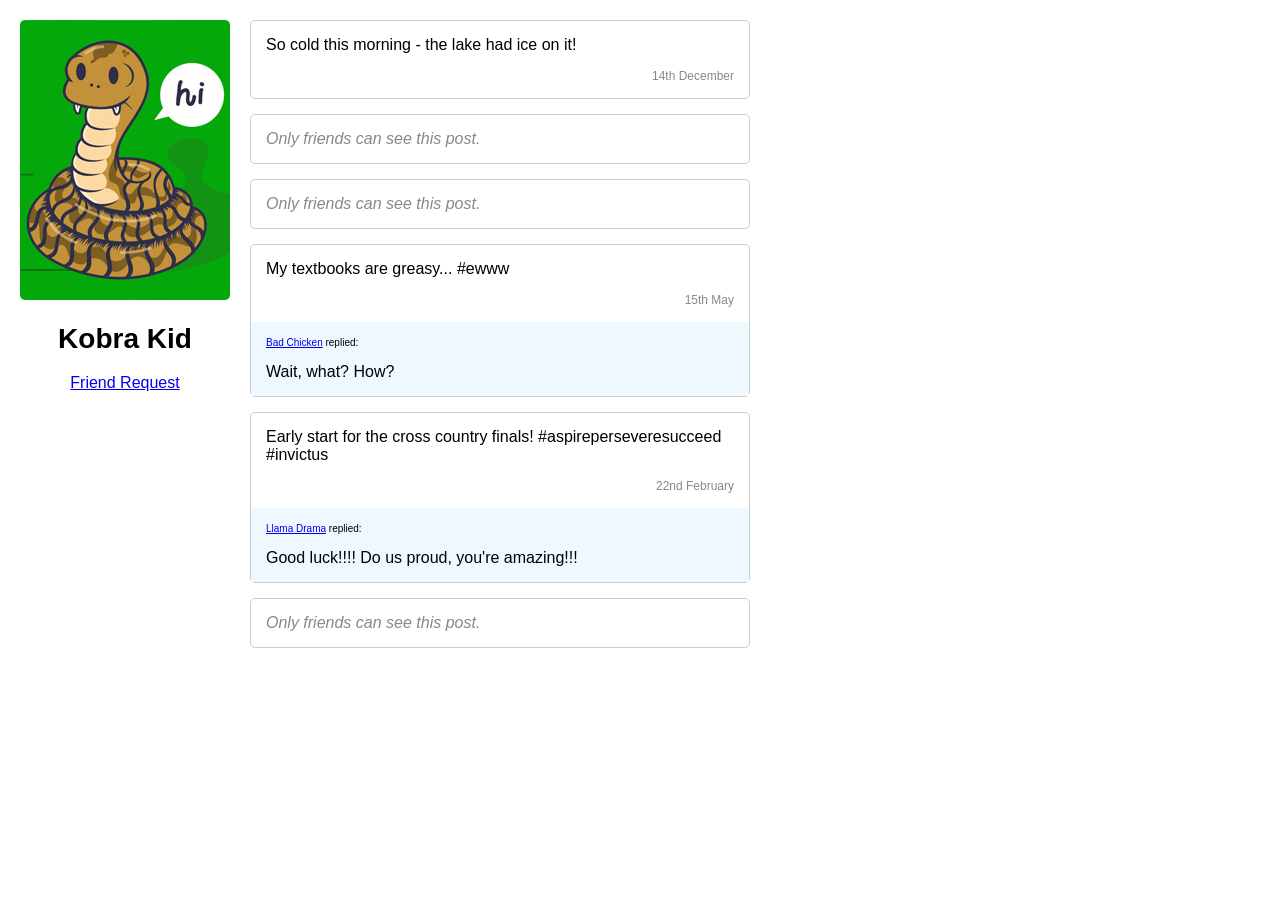
<file: index.html>
<!DOCTYPE html>
<html>
  <head>
    <meta charset="utf-8">
    <meta name="viewport" content="width=device-width">
    <title>FaceBox - Kobra Kid</title>
    <link href="style.css" rel="stylesheet" type="text/css" />
  </head>
  <body>
    <div class="bio">
      <img src="kobra.jpg" />
      <h1>Kobra Kid</h1>
      <p><a id="kobraMail" onclick="showMessage(); return false" href="/tools/social/friend-request.asp?user=kobra-kid&replyto=kobrakid%40gmail-com">Friend Request</a></p>
      <script>
        function showMessage() {
          document.getElementById("friendMessage").style.visibility = "visible";
        }
      </script>
      <p id="friendMessage" class="no">This user has declined your friend request.</p>
    </div>
    <div class="posts">
      <div class="post">
        <p>So cold this morning - the lake had ice on it!</p>
        <p class="date">14th December</p>
      </div>
      <div class="post">
        <p class="private">Only friends can see this post.</p>
      </div>
      <div class="post">
        <p class="private">Only friends can see this post.</p>
      </div>
      <div class="post">
        <p>My textbooks are greasy... #ewww</p>
        <p class="date">15th May</p>
        <p class="reply-name"><a href="chicken.html">Bad Chicken</a> replied:</p>
        <p class="reply-post">Wait, what? How?</p>
      </div>
      <div class="post">
        <p>Early start for the cross country finals! #aspireperseveresucceed #invictus</p>
        <p class="date">22nd February</p>
        <p class="reply-name"><a href="llama.html">Llama Drama</a> replied:</p>
        <p class="reply-post">Good luck!!!! Do us proud, you're amazing!!!</p>
      </div>
      <div class="post">
        <p class="private">Only friends can see this post.</p>
      </div>
    </div>
    <script>
      var year = new Date().getFullYear() - 15
      document.getElementById("kobraMail").href = "/tools/social/friend-request.asp?user=kobra-kid&replyto=kobrakid" + year + "%40gmail-com";
    </script>
  </body>
</html>
</file>
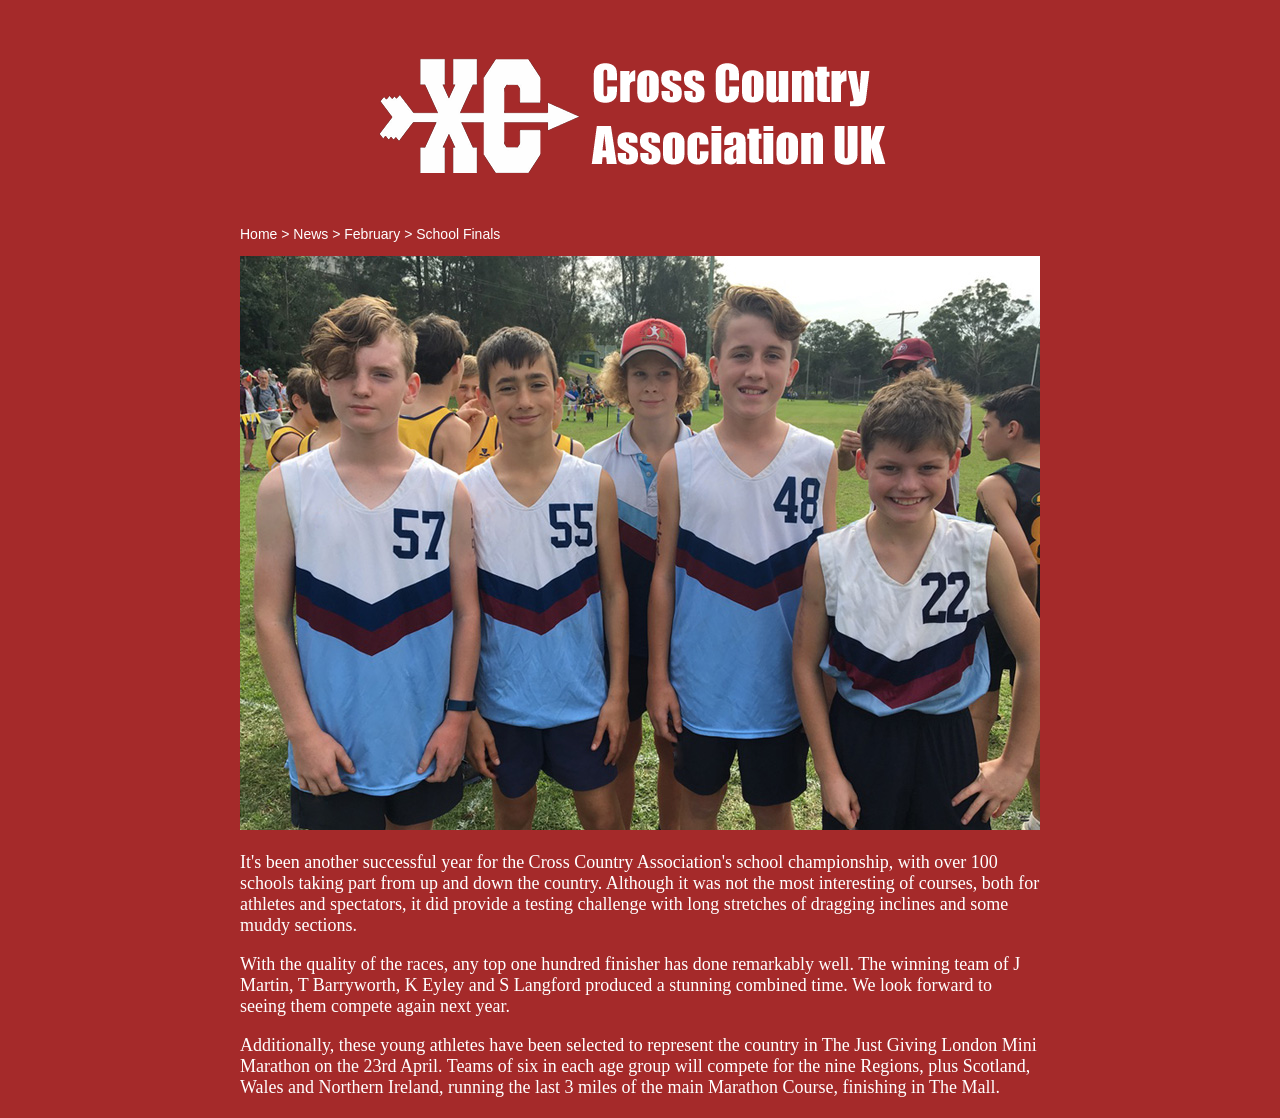
<file: ccnews.html>
<!DOCTYPE html>
<html>
  <head>
    <meta charset="utf-8">
    <meta name="viewport" content="width=device-width">
    <title>Cross Country Association UK</title>
    <link href="cc-style.css" rel="stylesheet" type="text/css" />
  </head>
  <body>
    <div>
      <img src="cclogo.png" />
      <p class="breadcrumb">Home > News > February > School Finals</p>
      <img src="winners.jpg" />
      <p>It's been another successful year for the Cross Country Association's school championship, with over 100 schools taking part from up and down the country. Although it was not the most interesting of courses, both for athletes and spectators, it did provide a testing challenge with long stretches of dragging inclines and some muddy sections.</p>
      <p>With the quality of the races, any top one hundred finisher has done remarkably well. The winning team of J Martin, T Barryworth, K Eyley and S Langford produced a stunning combined time. We look forward to seeing them compete again next year.</p>
      <p>Additionally, these young athletes have been selected to represent the country in The Just Giving London Mini Marathon on the 23rd April. Teams of six in each age group will compete for the nine Regions, plus Scotland, Wales and Northern Ireland, running the last 3 miles of the main Marathon Course, finishing in The Mall.</p>
    </div>
  </body>
</html>
</file>
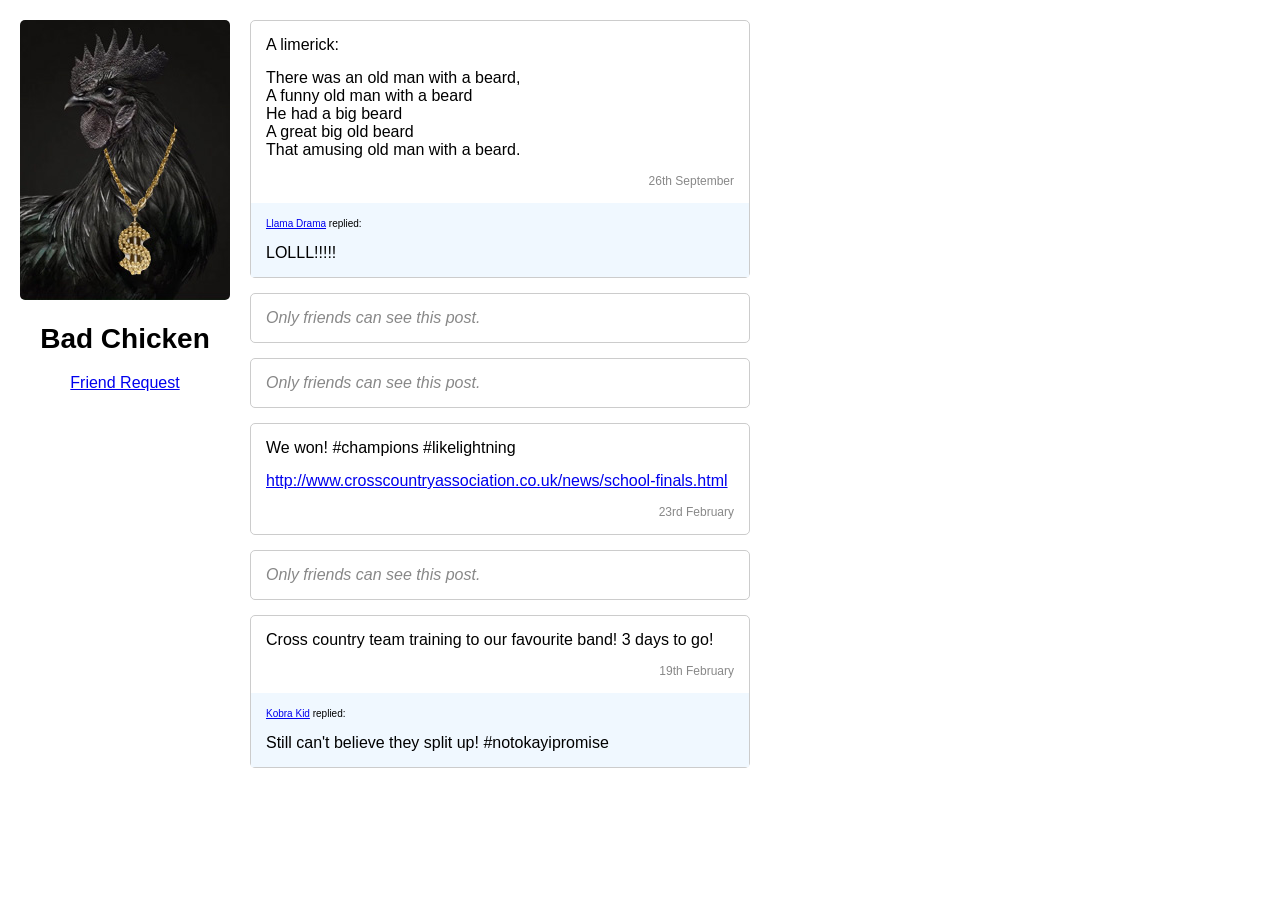
<file: chicken.html>
<!DOCTYPE html>
<html>
  <head>
    <meta charset="utf-8">
    <meta name="viewport" content="width=device-width">
    <title>FaceBox - Bad Chicken</title>
    <link href="style.css" rel="stylesheet" type="text/css" />
  </head>
  <body>
    <div class="bio">
      <img src="chicken.jpg" />
      <h1>Bad Chicken</h1>
      <p><a onclick="showMessage(); return false" href="/tools/social/friend-request.asp?user=bad-chicken&replyto=gerardwayisagod%40hotmail-co-uk">Friend Request</a></p>
      <script>
        function showMessage() {
          document.getElementById("friendMessage").style.visibility = "visible";
        }
      </script>
      <p id="friendMessage" class="no">This user has declined your friend request.</p>
    </div>
    <div class="posts">
      <div class="post">
        <p>A limerick:</p>
        <p>There was an old man with a beard,<br />
        A funny old man with a beard<br />
        He had a big beard<br />
        A great big old beard<br />
        That amusing old man with a beard.</p>
        <p class="date">26th September</p>
        <p class="reply-name"><a href="llama.html">Llama Drama</a> replied:</p>
        <p class="reply-post">LOLLL!!!!!</p>
      </div>
      <div class="post">
        <p class="private">Only friends can see this post.</p>
      </div>
      <div class="post">
        <p class="private">Only friends can see this post.</p>
      </div>
      <div class="post">
        <p>We won! #champions #likelightning</p>
        <p><a href="ccnews.html">http://www.crosscountryassociation.co.uk/news/school-finals.html</a></p>
        <p class="date">23rd February</p>
      </div>
      <div class="post">
        <p class="private">Only friends can see this post.</p>
      </div>
      <div class="post">
        <p>Cross country team training to our favourite band! 3 days to go!</p>
        <p class="date">19th February</p>
        <p class="reply-name"><a href="index.html">Kobra Kid</a> replied:</p>
        <p class="reply-post">Still can't believe they split up! #notokayipromise</p>
      </div>
    </div>
  </body>
</html>
</file>
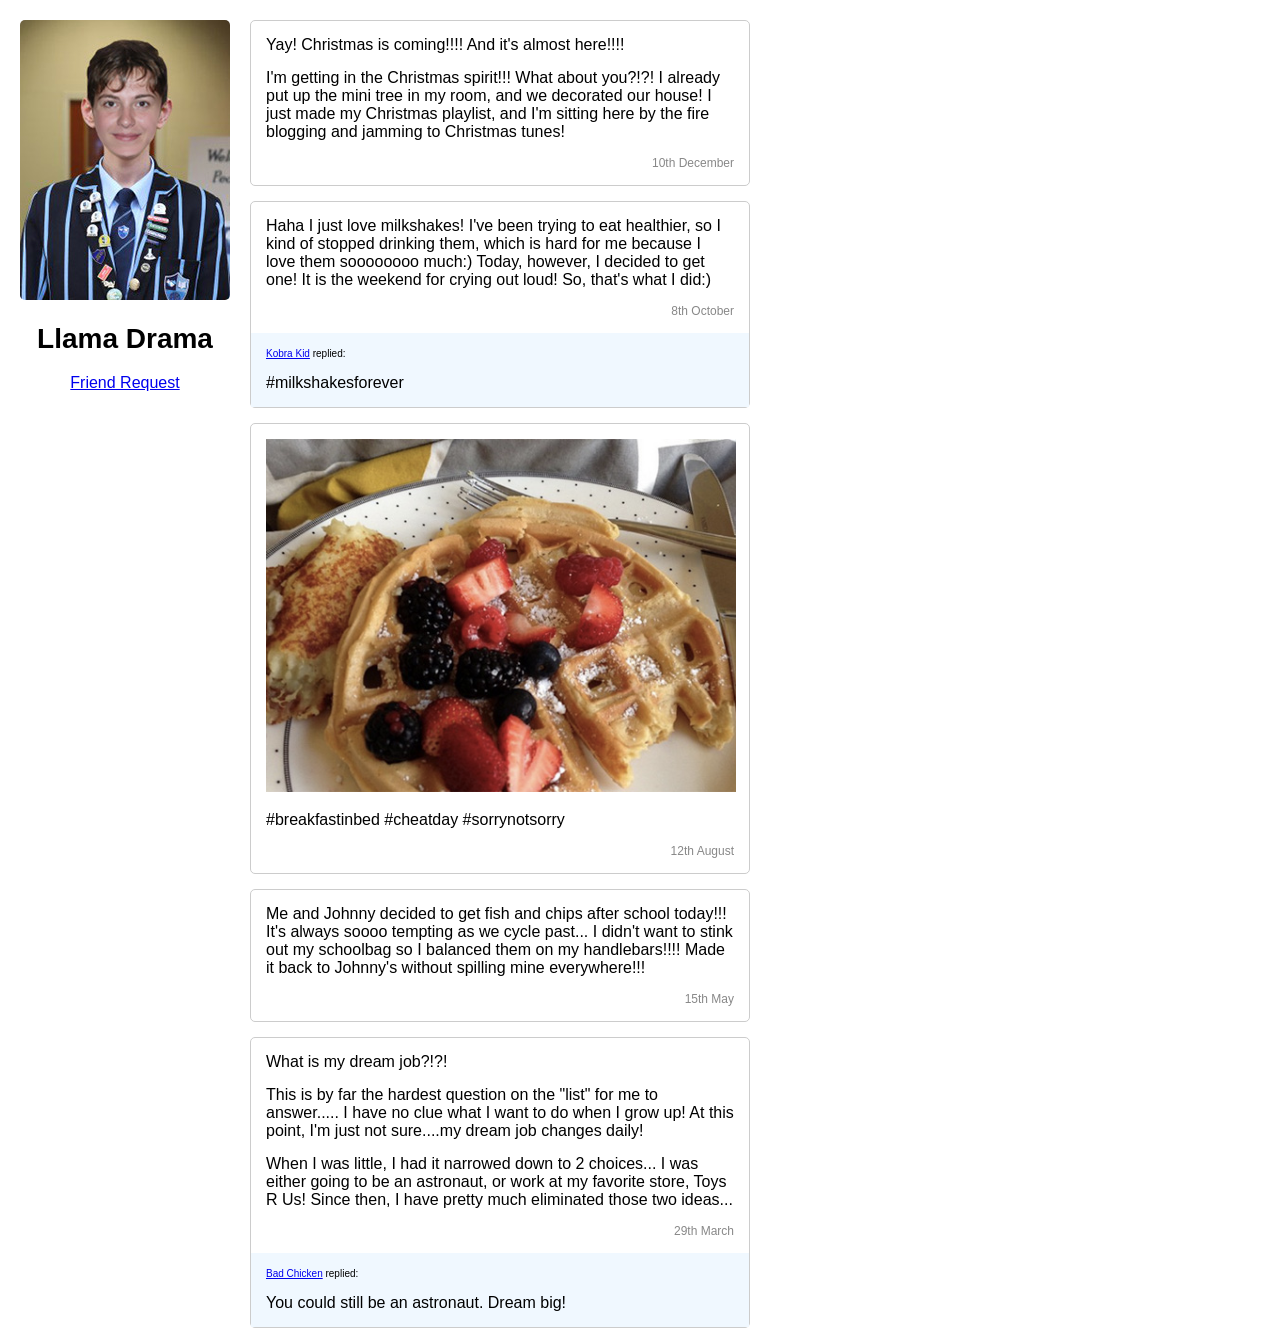
<file: llama.html>
<!DOCTYPE html>
<html>
  <head>
    <meta charset="utf-8">
    <meta name="viewport" content="width=device-width">
    <title>FaceBox - Llama Drama</title>
    <link href="style.css" rel="stylesheet" type="text/css" />
  </head>
  <body>
    <div class="bio">
      <img src="llama.jpg" />
      <h1>Llama Drama</h1>
      <p><a onclick="showMessage(); return false" href="/tools/social/friend-request.asp?user=llama-drama&replyto=athousandpurplesuns%40yahoo-com">Friend Request</a></p>
      <script>
        function showMessage() {
          document.getElementById("friendMessage").style.visibility = "visible";
        }
      </script>
      <p id="friendMessage" class="yes">This user has accepted your friend request!</p>
    </div>
    <div class="posts">
      <div class="post">
        <p>Yay! Christmas is coming!!!! And it's almost here!!!!</p>
        <p>I'm getting in the Christmas spirit!!! What about you?!?! I already put up the mini tree in my room, and we decorated our house! I just made my Christmas playlist, and I'm sitting here by the fire blogging and jamming to Christmas tunes!</p>
        <p class="date">10th December</p>
      </div>
      <div class="post">
        <p>Haha I just love milkshakes! I've been trying to eat healthier, so I kind of stopped drinking them, which is hard for me because I love them soooooooo much:) Today, however, I decided to get one! It is the weekend for crying out loud! So, that's what I did:)</p>
        <p class="date">8th October</p>
        <p class="reply-name"><a href="index.html">Kobra Kid</a> replied:</p>
        <p class="reply-post">#milkshakesforever</p>
      </div>
      <div class="post">
        <img src="1012_445693515.jpg" />
        <p>#breakfastinbed #cheatday #sorrynotsorry</p>
        <p class="date">12th August</p>
      </div>
      <div class="post">
        <p>Me and Johnny decided to get fish and chips after school today!!! It's always soooo tempting as we cycle past... I didn't want to stink out my schoolbag so I balanced them on my handlebars!!!! Made it back to Johnny's without spilling mine everywhere!!!</p>
        <p class="date">15th May</p>
      </div>
      <div class="post">
        <p>What is my dream job?!?!</p>
        <p>This is by far the hardest question on the "list" for me to answer..... I have no clue what I want to do when I grow up! At this point, I'm just not sure....my dream job changes daily!</p>
        <p>When I was little, I had it narrowed down to 2 choices... I was either going to be an astronaut, or work at my favorite store, Toys R Us! Since then, I have pretty much eliminated those two ideas...</p>
        <p class="date">29th March</p>
        <p class="reply-name"><a href="chicken.html">Bad Chicken</a> replied:</p>
        <p class="reply-post">You could still be an astronaut. Dream big!</p>
    </div>
  </body>
</html>
</file>
<file: style.css>
body {
  margin: 20px;
  font-family: 'Lucida Sans', Verdana, sans-serif;
}

.bio {
  width: 210px;
  margin-right: 20px;
  float: left;
  text-align: center;
}

.bio img {
  border-radius: 5px;
}

.bio h1 {
  font-size: 28px;
}

#friendMessage {
  font-size: 14px;
  visibility: hidden;
}

.no {
  color: red;
}

.yes {
  color: green;
}

.posts {
  float: left;
  width: 500px;
}

.post {
  border: 1px solid #ccc;
  border-radius: 5px;
  margin-bottom: 15px;
  padding-top: 15px;
}

.post p, .post img {
  margin: 0;
  padding: 0 15px 15px;
}

.post img {
  width: 470px;
}

.reply-name, .reply-post {
  background-color: aliceblue;
}

p.reply-name {
  font-size: 10px;
  padding-top: 15px;
}

.private, .date {
  color: #888;
}

.private {
  font-style: italic;
}

.date {
  text-align: right;
  font-size: 12px;
}
</file>
<file: cc-style.css>
body {
  background-color: brown;
}
body div {
  width: 800px;
  margin: 20px auto;
}

p {
  font-size: 18px;
  color: #fff;
}

.breadcrumb {
  font-size: 14px;
  font-family: 'Franklin Gothic Medium', 'Arial Narrow', Arial, sans-serif;
}
</file>
